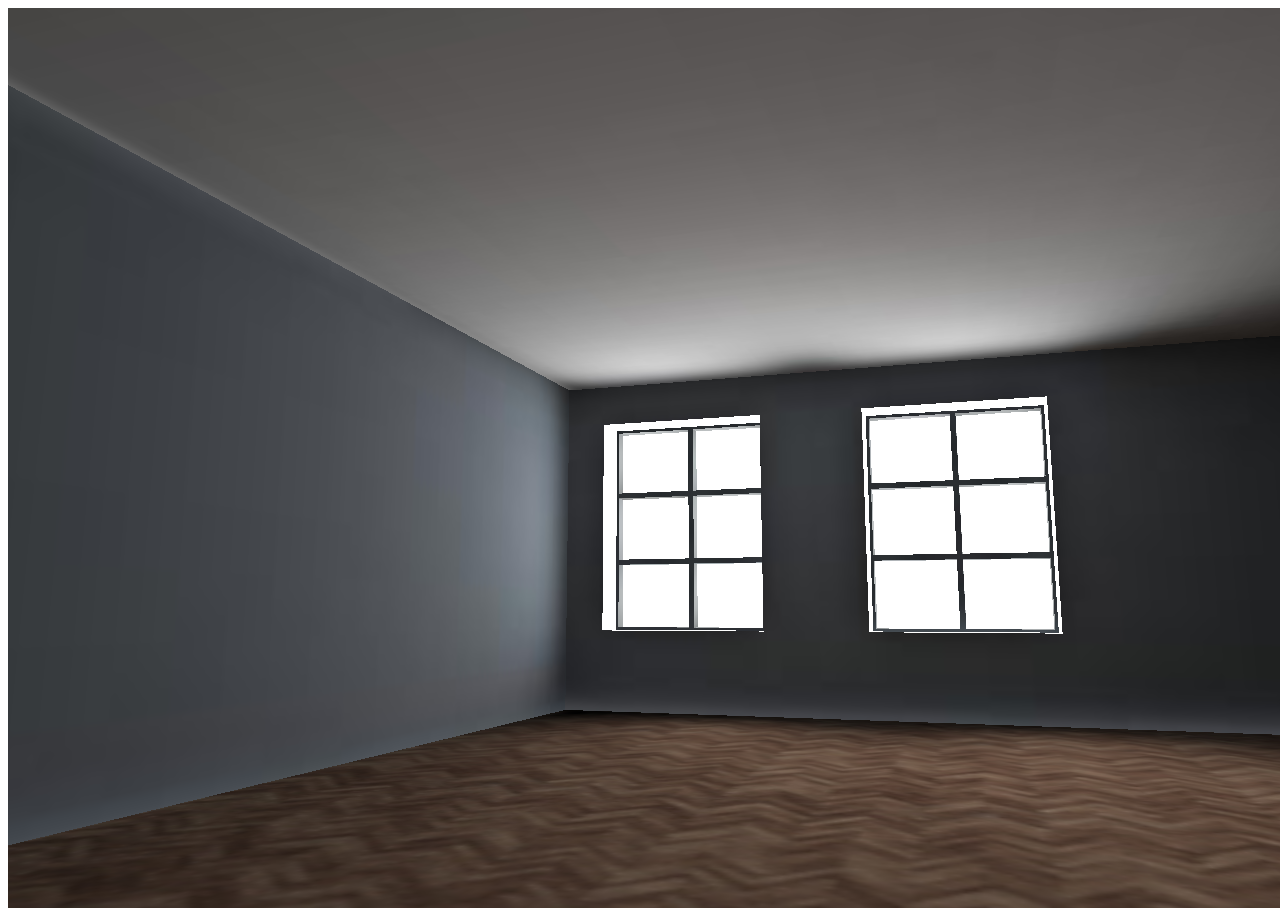
<file: bakedLighting.html>
<html lang="eng">
	<head>
		<title>Baked Lighting</title>
	</head>
	<body>
		<script src="js/three.js"></script>
		<script src="js/OrbitControls.js"></script>
		<script src="js/OBJLoader.js"></script>

		<script>

			var container, controls, loader;
			var camera, scene, renderer;

			init();
			animate();

			/////////////////

			function addGeo( objName ) {

				loader = new THREE.OBJLoader();
				loader.load( "geo/" + objName + ".obj", function ( object ) {

					var material = new THREE.MeshBasicMaterial();
					loader = new THREE.TextureLoader();

				    object.traverse( function ( child ) {

				        if ( child instanceof THREE.Mesh ) {
				            child.material = material;
				            child.material.map = loader.load( "img/" + objName + "_blur.jpg" );
				        }

				    } );
					scene.add( object );
				} );

			}

			/////////////////

			function init() {

				container = document.createElement( "div" );
				document.body.appendChild( container );

				scene = new THREE.Scene();

				camera = new THREE.PerspectiveCamera( 50, window.innerWidth / window.innerHeight, 0.01, 1000 );
				camera.position.set( 3, 0.75, 0 );
				scene.add( camera );

				renderer = new THREE.WebGLRenderer();
				renderer.setSize( window.innerWidth, window.innerHeight );
				container.appendChild( renderer.domElement );
				controls = new THREE.OrbitControls( camera, renderer.domElement );
				controls.center = new THREE.Vector3(0, 1.25, 1);

				// SKYBOX
				var skyBoxGeometry = new THREE.CubeGeometry( 100, 100, 100 );
				var skyBoxMaterial = new THREE.MeshBasicMaterial( { color: 0xffffff, side: THREE.BackSide } );
				var skyBox = new THREE.Mesh( skyBoxGeometry, skyBoxMaterial );
				scene.add( skyBox );

				var floor = addGeo( "floor" );
				var walls = addGeo( "walls" );
				var ceiling = addGeo( "ceiling" );

			}

			/////////////////

			function animate() {

				requestAnimationFrame( animate );
				controls.update();
				renderer.render( scene, camera );

			}

		</script>
	</body>
</html>
</file>
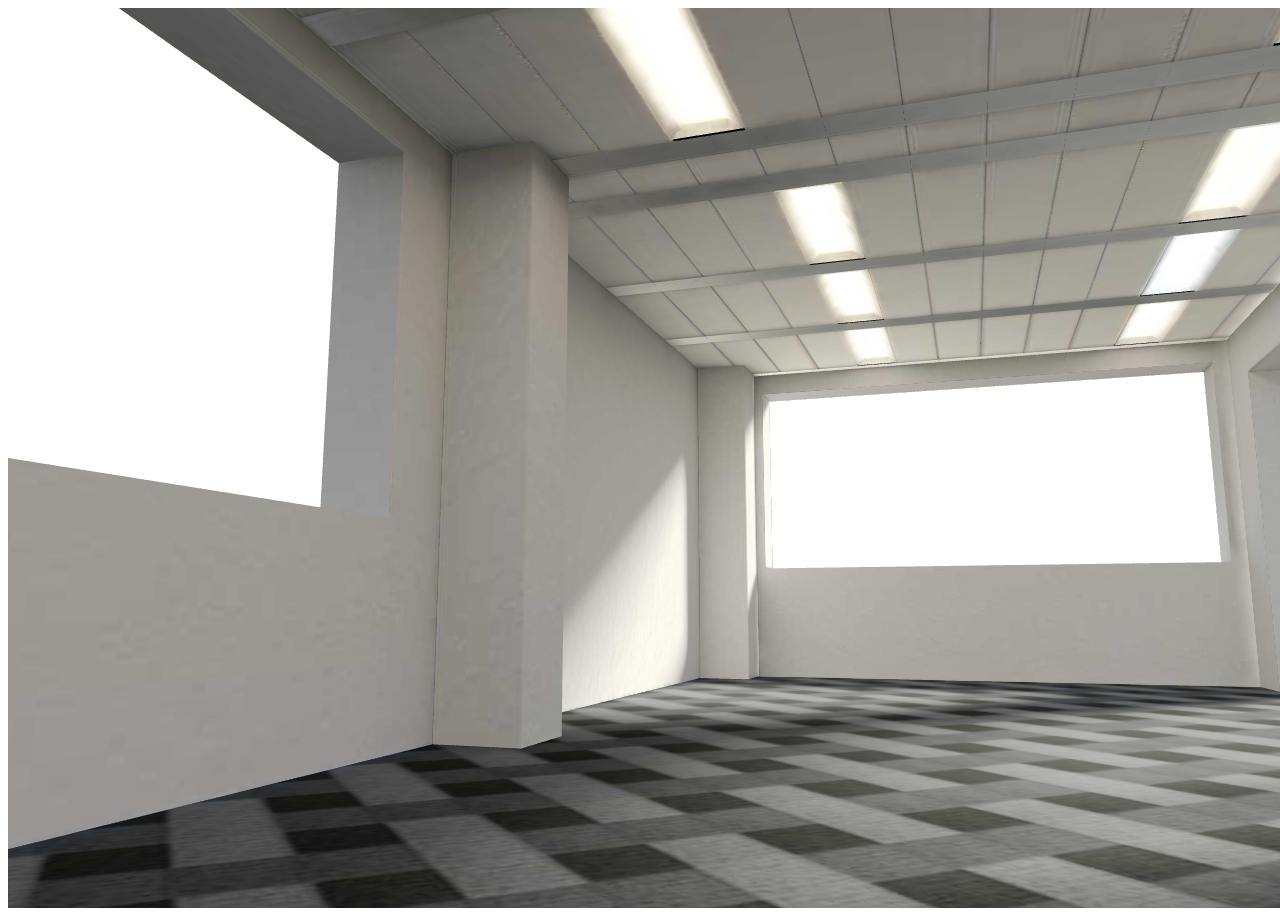
<file: bakedLighting_bank.html>
<html lang="eng">
	<head>
		<title>Baked Lighting</title>
	</head>
	<body>
		<script src="js/three.js"></script>
		<script src="js/OrbitControls.js"></script>
		<script src="js/OBJLoader.js"></script>

		<script>

			var container, controls, loader;
			var camera, scene, renderer;

			init();
			animate();

			/////////////////

			function addGeo( objName ) {

				loader = new THREE.OBJLoader();
				loader.load( "geo/" + objName + ".obj", function ( object ) {

					var material = new THREE.MeshBasicMaterial();
					loader = new THREE.TextureLoader();

				    object.traverse( function ( child ) {

				        if ( child instanceof THREE.Mesh ) {
				            child.material = material;
				            child.material.map = loader.load( "img/" + objName + ".jpg" );
				        }

				    } );
					scene.add( object );
				} );

			}

			/////////////////

			function init() {

				container = document.createElement( "div" );
				document.body.appendChild( container );

				scene = new THREE.Scene();

				camera = new THREE.PerspectiveCamera( 50, window.innerWidth / window.innerHeight, 0.01, 1000 );
				camera.position.set( 3, 0.75, 0 );
				scene.add( camera );

				renderer = new THREE.WebGLRenderer({ antialias: true });
				renderer.setSize( window.innerWidth, window.innerHeight );
				container.appendChild( renderer.domElement );
				controls = new THREE.OrbitControls( camera, renderer.domElement );
                controls.center = new THREE.Vector3(0, 1.25, 1);

				// SKYBOX
				var skyBoxGeometry = new THREE.CubeGeometry( 100, 100, 100 );
				var skyBoxMaterial = new THREE.MeshBasicMaterial( { color: 0xffffff, side: THREE.BackSide } );
				var skyBox = new THREE.Mesh( skyBoxGeometry, skyBoxMaterial );
				scene.add( skyBox );

				var interiorBaked = addGeo( "interiorBaked" );
				var ceilingBaked = addGeo( "ceilingBaked" );
				//var ceiling = addGeo( "ceiling" );

			}

			/////////////////

			function animate() {

				requestAnimationFrame( animate );
				controls.update();
				renderer.render( scene, camera );

			}

		</script>
	</body>
</html>
</file>
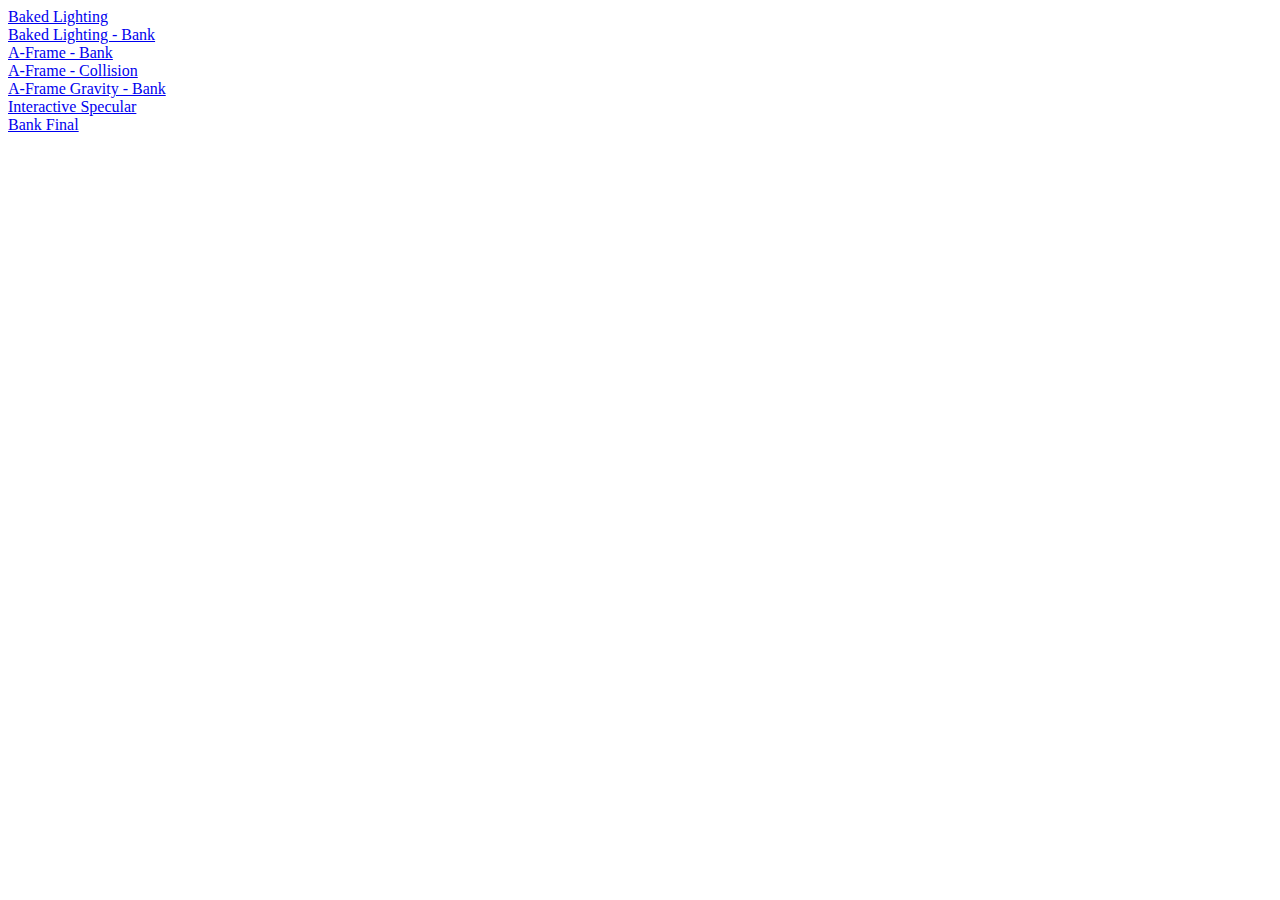
<file: index_OLD.html>
<!DOCTYPE html>
<html>
	<head>
		<title>INTER_ACTIVE</title>
		<a href="bakedLighting.html">Baked Lighting</a><br>
		<a href="bakedLighting_bank.html">Baked Lighting - Bank</a><br>
		<a href="aframe_defineComponent.html">A-Frame - Bank</a><br>
		<a href="aframe_collision.html">A-Frame - Collision</a><br>
		<a href="aframe_defineComponent_gravity.html">A-Frame Gravity - Bank</a><br>
		<a href="interactiveSpecular.html">Interactive Specular</a><br>
		<a href="aframe_final.html">Bank Final</a><br>
	</head>
	<body>

	</body>
</html>
</file>
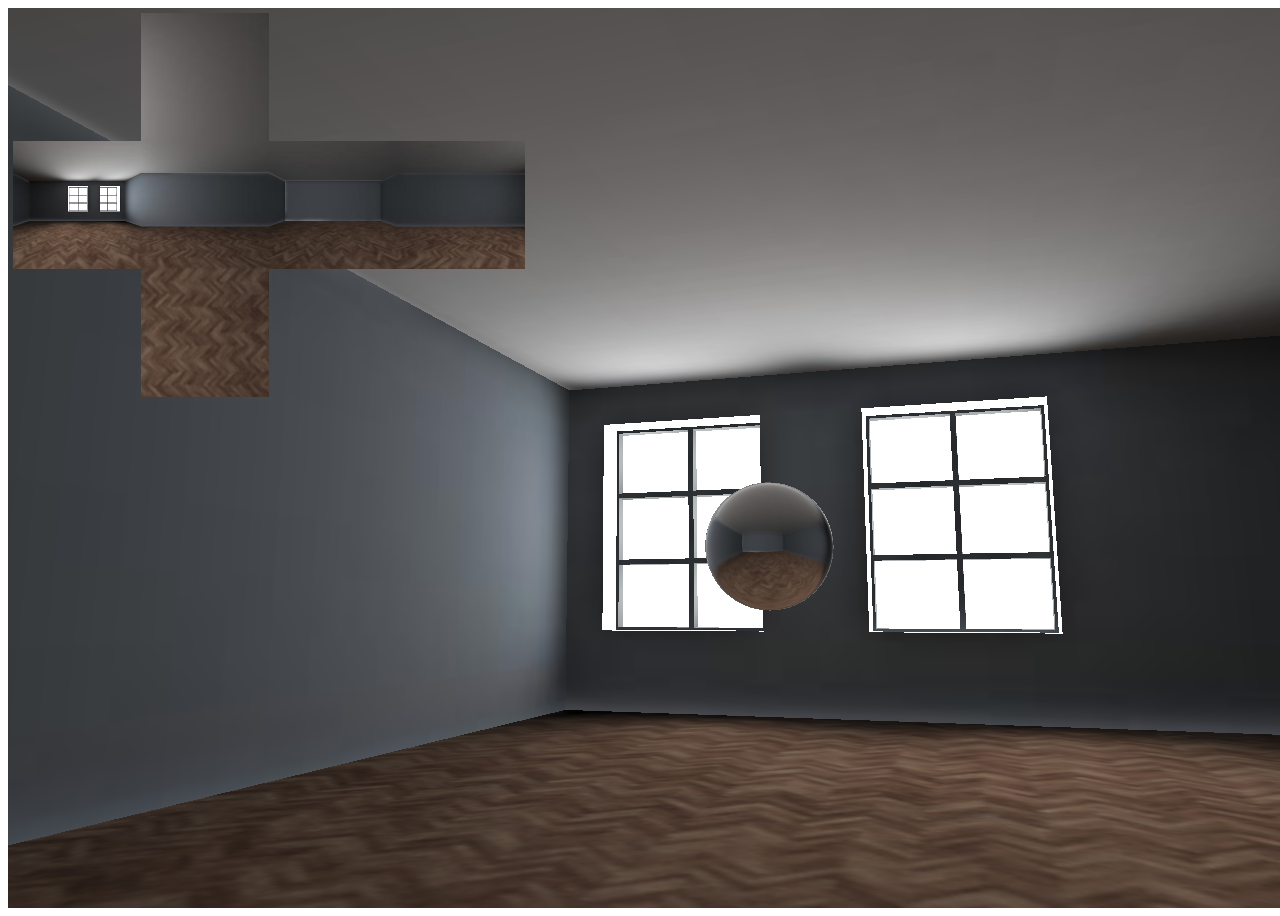
<file: interactiveSpecular.html>
<html lang="eng">
<head>
	<title>Baked Lighting</title>
</head>
<body>
<script src="js/three.js"></script>
<script src="js/OrbitControls.js"></script>
<script src="js/OBJLoader.js"></script>
<script src="js/CubeMapFlatView.js"></script>

<!-- VERTEX SHADER BEGIN --> 
	<script type="x-shader/x-vertex" id="vertexShader">

	attribute vec4 tangent;
	varying vec3 pos, view;
	varying mat3 tbnMatrix;
	varying vec2 vUv;
	uniform vec2 repeatUV;
	uniform float bumpiness;

	mat3 m3( mat4 mIn ) {

		mat3 mOut;

		mOut[ 0 ][ 0 ] = mIn[ 0 ][ 0 ];
		mOut[ 0 ][ 1 ] = mIn[ 0 ][ 1 ];
		mOut[ 0 ][ 2 ] = mIn[ 0 ][ 2 ];

		mOut[ 1 ][ 0 ] = mIn[ 1 ][ 0 ];
		mOut[ 1 ][ 1 ] = mIn[ 1 ][ 1 ];
		mOut[ 1 ][ 2 ] = mIn[ 1 ][ 2 ];

		mOut[ 2 ][ 0 ] = mIn[ 2 ][ 0 ];
		mOut[ 2 ][ 1 ] = mIn[ 2 ][ 1 ];
		mOut[ 2 ][ 2 ] = mIn[ 2 ][ 2 ];

		return mOut;
	}

	void main()  {

		gl_Position = projectionMatrix * modelViewMatrix * vec4( position, 1.0 );
		pos = vec3(modelMatrix * vec4( position, 1. ) );

		if( bumpiness != 0. ){
			vec3 correctedTangent = m3( modelMatrix ) * tangent.xyz;
			vec3 binormal = m3( modelMatrix ) * cross(normal, correctedTangent.xyz );
			vec3 normal = m3( modelMatrix ) * normal;

			tbnMatrix = mat3( normalize( correctedTangent ), normalize( binormal ), normalize( normal ) );
		} else {
			tbnMatrix = mat3( normal, normal, normal );
		}

		view = pos - cameraPosition;

		vUv = uv * repeatUV;

	}

	</script>

<!-- VERTEX SHADER END --> 


<!-- FRAGMENT SHADER BEGIN --> 

	<script type="x-shader/x-vertex" id="fragmentShader">
	#ifdef TEXTURELOD
	#extension GL_EXT_shader_texture_lod : enable
	#endif
	varying vec3 pos, view;
	varying vec2 vUv;
	varying mat3 tbnMatrix;
	uniform samplerCube envMap;
	uniform sampler2D normalMap;
	uniform sampler2D detailNormalMap;
	uniform sampler2D diffuseMap;
	uniform sampler2D specularMap;
	uniform float bumpiness;
	uniform float roughness;

	uniform vec3 cubeMapSize;
	const vec3 cubeMapPos = vec3( 0, 0., 0 );

	vec3 gamma(vec3 color){
		return pow(color, vec3(1.0/2.0));
	}
	vec3 parallaxCorrectNormal( vec3 v, vec3 cubeSize, vec3 cubePos ) {

		vec3 nDir = normalize(v);
		vec3 rbmax = (   .5 * ( cubeSize - cubePos ) - pos ) / nDir;
		vec3 rbmin = ( - .5 * ( cubeSize - cubePos ) - pos ) / nDir;

		vec3 rbminmax;
		rbminmax.x = ( nDir.x > 0. )?rbmax.x:rbmin.x;
		rbminmax.y = ( nDir.y > 0. )?rbmax.y:rbmin.y;
		rbminmax.z = ( nDir.z > 0. )?rbmax.z:rbmin.z;

		float correction = min(min(rbminmax.x, rbminmax.y), rbminmax.z);
		vec3 boxIntersection = pos + nDir * correction;

		return boxIntersection - cubePos;
	}

	vec3 r( vec3 I, vec3 N ) {

		return I - 2.0 * dot(N, I) * N;

	}

	void main()  {

		vec3 vVec = normalize( view );

		vec4 bumpNormal;
		vec3 nVec;

		bumpNormal = mix( texture2D( normalMap, vUv ), texture2D( detailNormalMap, 50. * vUv ), .5 );
		vec3 n = bumpNormal.rgb * 2.0 - 1.0;
		vec3 modifiedTangent = normalize( vec3( n.xy * bumpiness, sqrt( 1. - n.y * n.y - n.x * n.x ) ) );
		nVec = tbnMatrix * modifiedTangent;

		vec3 rVec = parallaxCorrectNormal( r( vVec, nVec ), cubeMapSize, cubeMapPos );
		#ifdef TEXTURELOD
		vec3 env = textureCubeLodEXT( envMap, rVec ).rgb;
		#else
		vec3 env = textureCube( envMap, rVec ).rgb;
		#endif

		float rim = 1. - abs( dot( nVec, vVec) );

		vec3 diffuse = texture2D( diffuseMap, vUv ).rgb;
		vec3 specular = texture2D( specularMap, vUv ).rgb;
		float r = clamp( specular.r + .2 * rim, 0., 1. );
		vec3 base = mix( diffuse, env, r );

		gl_FragColor = vec4( base, 1. );
	}

	</script>

<!-- FRAGMENT SHADER END -->


<!-- TEST VERTEX SHADER BEGIN --> 

	<script type="x-shader/x-vertex" id="vertexTestShader">

		attribute vec4 tangent;
		varying vec3 pos, view;
		varying mat3 tbnMatrix;
		varying vec2 vUv;
		uniform vec2 repeatUV;

		mat3 m3( mat4 mIn ) {

		    mat3 mOut;
		    
		    mOut[ 0 ][ 0 ] = mIn[ 0 ][ 0 ]; 
		    mOut[ 0 ][ 1 ] = mIn[ 0 ][ 1 ]; 
		    mOut[ 0 ][ 2 ] = mIn[ 0 ][ 2 ]; 
		 
		    mOut[ 1 ][ 0 ] = mIn[ 1 ][ 0 ]; 
		    mOut[ 1 ][ 1 ] = mIn[ 1 ][ 1 ]; 
		    mOut[ 1 ][ 2 ] = mIn[ 1 ][ 2 ]; 
		     
		    mOut[ 2 ][ 0 ] = mIn[ 2 ][ 0 ]; 
		    mOut[ 2 ][ 1 ] = mIn[ 2 ][ 1 ]; 
		    mOut[ 2 ][ 2 ] = mIn[ 2 ][ 2 ]; 
		    
		    return mOut;
		}

		void main()  {

		    gl_Position = projectionMatrix * modelViewMatrix * vec4( position, 1.0 );
		    pos = vec3(modelMatrix * vec4( position, 1. ) );  

		    vec3 correctedTangent = m3( modelMatrix ) * tangent.xyz;
		    vec3 binormal = m3( modelMatrix ) * cross(normal, correctedTangent.xyz );
		    vec3 normal = m3( modelMatrix ) * normal; 
		    
		    tbnMatrix = mat3( normalize( correctedTangent ), normalize( binormal ), normalize( normal ) );
		         
		    view = pos - cameraPosition;

		    vUv = uv * 6.0;
		}

	</script>

<!-- TEST VERTEX SHADER END --> 


<!-- TEST FRAGMENT SHADER BEGIN -->

	<script type="x-shader/x-vertex" id="fragmentTestShader">

		varying vec2 vUv;
		uniform samplerCube envMap;
		uniform sampler2D diffuseMap;
		uniform sampler2D normalMap;

		void main()  {

			vec4 bumpNormal = texture2D( normalMap, vUv );  
			vec3 n = bumpNormal.rgb * 2.0 - 1.0;
			vec4 diffuseColor = textureCube( envMap, n );
		    vec3 diffuse = texture2D( diffuseMap, vUv ).rgb;
		    gl_FragColor = diffuseColor;

		}

	</script> 

<!-- TEST FRAGMENT SHADER END -->


<!-- SIMPLE VERTEX SHADER BEGIN --> 
	<script type="x-shader/x-vertex" id="simpleVertexShader">

		varying vec2 vUv;

		void main() {

		    vUv = uv;
		    gl_Position = projectionMatrix * modelViewMatrix * vec4( position, 1.0 );

		}

	</script>

<!-- SIMPLE VERTEX SHADER END --> 


<!-- SIMPLE FRAGMENT SHADER BEGIN --> 

	<script type="x-shader/x-vertex" id="simpleFragmentShader">

		varying vec2 vUv;

		void main() {

		    // colour is RGBA: u, v, 0, 1
		    gl_FragColor = vec4( vec3( vUv, 0. ), 1. );

		}

	</script>

<!-- SIMPLE FRAGMENT SHADER END --> 


<script>

	var container, controls, loader;
	var camera, scene, renderer;
	var cubeCamera, baseMaterial;
	var mSphere, cubeMapFlatView;
	var initMaterial, flatMaterial, shinyMaterial, glMaterial;
	var ceiling, walls, floor;

	init();

	/////////////////

	function addGeo( objName ) {

		var l = new THREE.LoadingManager();

		l.onProgress = function (item, loaded, total) {
			console.log(item, loaded, total);
		};

		l.onLoad = function() {
 			console.log( 'Ready()' ); 
			ready(); 
		};


		var group = new THREE.Object3D();
		group.name = objName + "_GRP";
		loader = new THREE.OBJLoader( l );
		loader.load( "geo/" + objName + ".obj", function ( object ) {

			loader = new THREE.TextureLoader( l );
			flatMaterial = new THREE.MeshBasicMaterial();
			flatMaterial.map = loader.load( "img/" + objName + "_blur.jpg" );

			glMaterial = new THREE.MeshBasicMaterial( { color: 0x9b3aa8 } );

		    object.traverse( function ( child ) {

		        if ( child instanceof THREE.Mesh ) {
		            child.material = flatMaterial;
		            child.name = objName + "_GEO";
		        }

		    } );

		    object.name = objName + "_MESH";
			group.add( object );
			scene.add(group);

		} );

		return group;

	}

	/////////////////

	function init() {

		container = document.createElement( "div" );
		document.body.appendChild( container );

		scene = new THREE.Scene();
		scene.name = "scene";

		camera = new THREE.PerspectiveCamera( 50, window.innerWidth / window.innerHeight, 0.01, 1000 );
		camera.position.set( 3, 0.75, 0 );
		camera.name = "camera";
		scene.add( camera );

		renderer = new THREE.WebGLRenderer();
		renderer.setSize( window.innerWidth, window.innerHeight );
		container.appendChild( renderer.domElement );
		controls = new THREE.OrbitControls( camera, renderer.domElement );
		controls.center = new THREE.Vector3(0, 1.25, 1);

		var diffuseTexture, normalTexture, specularTexture, displacementTexture;

		function prepare() {

			// Create Skybox
			var skyBoxGeometry = new THREE.CubeGeometry( 100, 100, 100 );
			var skyBoxMaterial = new THREE.MeshBasicMaterial( { color: 0xffffff, side: THREE.BackSide } );
			var skyBox = new THREE.Mesh( skyBoxGeometry, skyBoxMaterial );
			skyBox.name = "skyBox";
			scene.add( skyBox );

			// Load Geometry
			ceiling = addGeo( "ceiling" );
			walls = addGeo( "walls" );
			floor = addGeo( "floor" );

			// Create CubeCamera
			cubeCamera = new THREE.CubeCamera( 0.00000001, 10, 256 );
			cubeCamera.renderTarget.texture.minFilter = THREE.LinearMipMapLinearFilter;
			cubeCamera.position.set( 0, 1, 0 );
			cubeCamera.name = "cubeCamera";
			scene.add( cubeCamera );

			///////////////////
			var fragmentPrefix = '';

			shinyMaterial = new THREE.ShaderMaterial( {
				uniforms: {
					bumpiness: { type: 'f', value: 1 },
					repeatUV: { type: 'v2', value: new THREE.Vector2( 1, 1 ) },
					diffuseMap: { type: 't', value: diffuseTexture },
					specularMap: { type: 't', value: specularTexture },
					normalMap: { type: 't', value: normalTexture },
					detailNormalMap: { type: 't', value: displacementTexture },
					envMap: { type: 't', value: cubeCamera.renderTarget },
					specular: { type: 'f', value: 0 },
					roughness: { type: 'f', value: 2 },
					cubeMapSize: { type: 'v3', value: new THREE.Vector3() }
				},
				vertexShader: document.getElementById( 'vertexTestShader' ).textContent,
				fragmentShader: fragmentPrefix + document.getElementById( 'fragmentTestShader' ).textContent
			} );

            shinyMaterial.uniforms.normalMap.value.wrapS = 
            shinyMaterial.uniforms.normalMap.value.wrapT =
            shinyMaterial.uniforms.diffuseMap.value.wrapS = 
            shinyMaterial.uniforms.diffuseMap.value.wrapT =
            shinyMaterial.uniforms.specularMap.value.wrapS = 
            shinyMaterial.uniforms.specularMap.value.wrapT =
            THREE.RepeatWrapping; 

			// Display CubeMap
			var mSphereGeo =  new THREE.SphereGeometry( 0.25, 32, 32 );
			var mSphereMat = new THREE.MeshBasicMaterial( { envMap: cubeCamera.renderTarget.texture } );
			mSphere = new THREE.Mesh( mSphereGeo, mSphereMat );
			var mSpherePos = new THREE.Vector3( -0.75, 1, 0.75 );
			mSphere.position.copy( mSpherePos );
			mSphere.name = "HDR_Ball";
			scene.add(mSphere);
			cubeMapFlatView = new THREE.CubeMapFlatView( cubeCamera.renderTarget.texture, 128, 5, 5 );

		}

		var l = new THREE.LoadingManager();
		l.onLoad = function() {
 			console.log( 'Prepare()' ); 
			prepare();
		};

		var t = new THREE.TextureLoader( l );
		t.load( 'img/diffuse_map.jpg', function( t ) { diffuseTexture = t; } );
		t.load( 'img/specular_map.jpg', function( t ) { specularTexture = t; } );
		t.load( 'img/normal_map.png', function( t ) { normalTexture = t; } );
		t.load( 'img/displacement_map.jpg', function( t ) { displacementTexture = t; } );

	}

	// Ready & Render

	function ready() {

		mSphere.visible = false;
		//scene.overrideMaterial = flatMaterial;
		cubeCamera.updateCubeMap( renderer, scene );
		//scene.overrideMaterial = null;
		mSphere.visible = true;

		render();

	}

	function render() {

		requestAnimationFrame( render );
		controls.update();
		renderer.render( scene, camera );
		cubeMapFlatView.render( renderer );

	}

</script>
</body>
</html>
</file>
